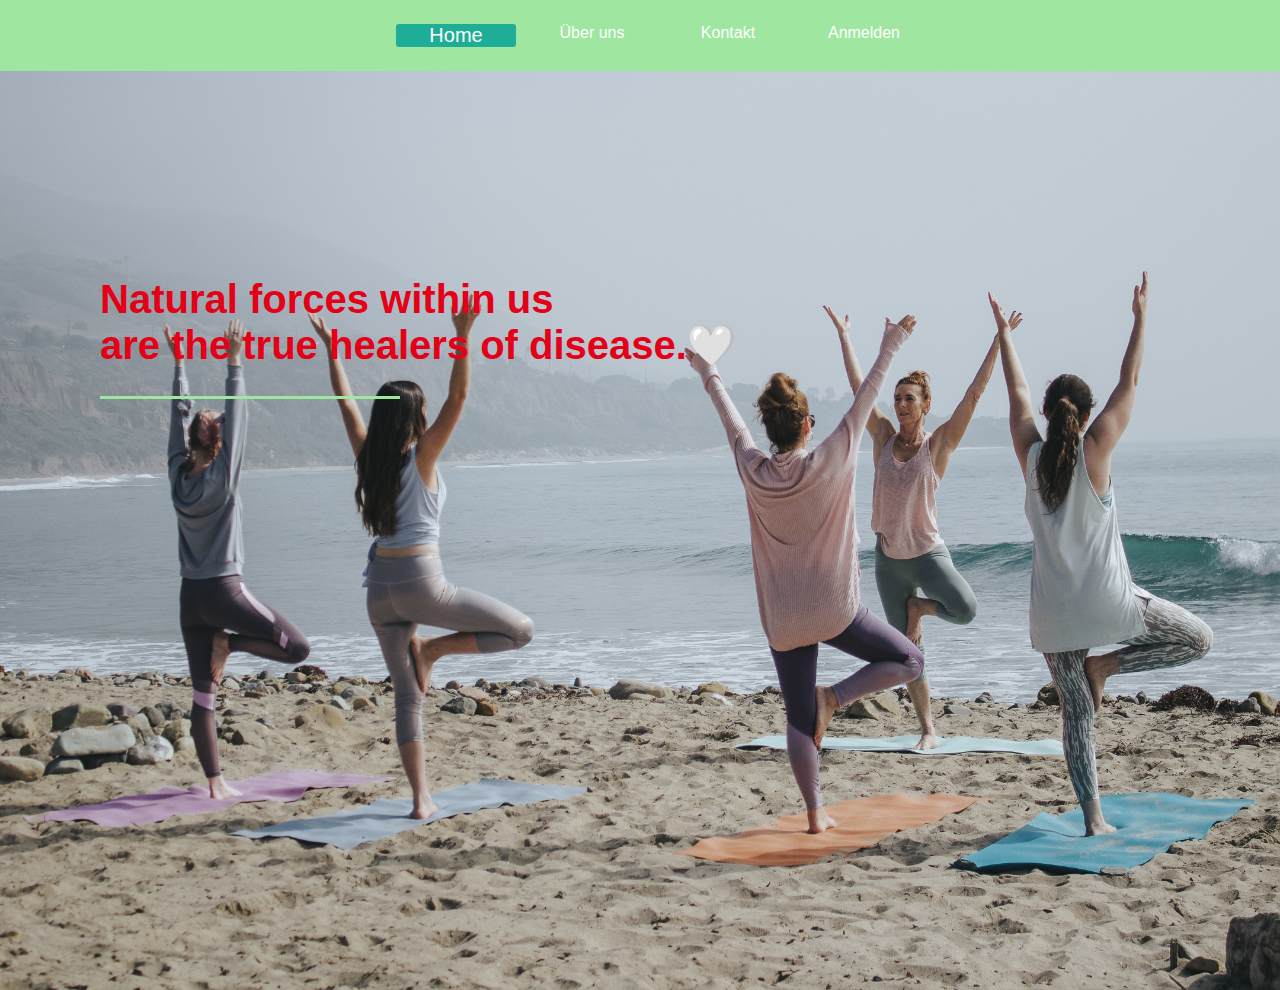
<file: index.html>
<!DOCTYPE html>
<html lang="en" dir="ltr">

<head>
  <meta charset="utf-8">
  <title>Wound Management</title>
  <link rel="stylesheet" href="style.css">
  <link rel="stylesheet" href="https://pro.fontawesome.com/releases/v5.10.0/css/all.css" integrity="sha384-AYmEC3Yw5cVb3ZcuHtOA93w35dYTsvhLPVnYs9eStHfGJvOvKxVfELGroGkvsg+p" crossorigin="anonymous"/>
  <link rel="icon" href="images/icon.png">
</head>

<body>


  <!--- TEIL1--------------->
  <div class="banner1">
    <img src="images/pic1.jpg">
    <div class="text-box text-box1">
      <h1>As Soon As Healing Takes Place,<br> Go Out And Heal Somebody Else &#129293;</h1>
      <span></span>
    </div>
  </div>

  <div class="banner2">
    <img src="images/pic2.jpg">
    <div class="text-box text-box2">
      <h1>Healing takes courage,<br> and we all have courage,<br> even if we have to dig a little to find it.&#129293;</h1>
      <span></span>
    </div>
  </div>

  <div class="banner3">
    <img src="images/pic3.jpg">
    <div class="text-box text-box3">
      <h1>Healing is an inside job.&#129293;</h1>
      <span></span>
    </div>
  </div>

  <div class="banner4">
    <img src="images/pic4.jpg">
    <div class="text-box text-box4">
      <h1>Natural forces within us <br> are the true healers of disease.&#129293;</h1>
      <span></span>
    </div>
  </div>

  <!--- TEIL2--------------->

  <div class="menu-bar">

    <ul>
      <li class="active"><a href="index.html"> <i class="fas fa-home"></i> Home </a></li>
      <li><a href="#"><i class="fas fa-stethoscope"></i> Über uns</a></li>
      <li><a href="#"><i class="fas fa-phone-alt"></i> Kontakt</a></li>
      <li><a href="Anmeldung.index.html"><i class="fas fa-sign-out-alt"></i> Anmelden</a></li>
    </ul>

  </div>


</body>

</html>
</file>
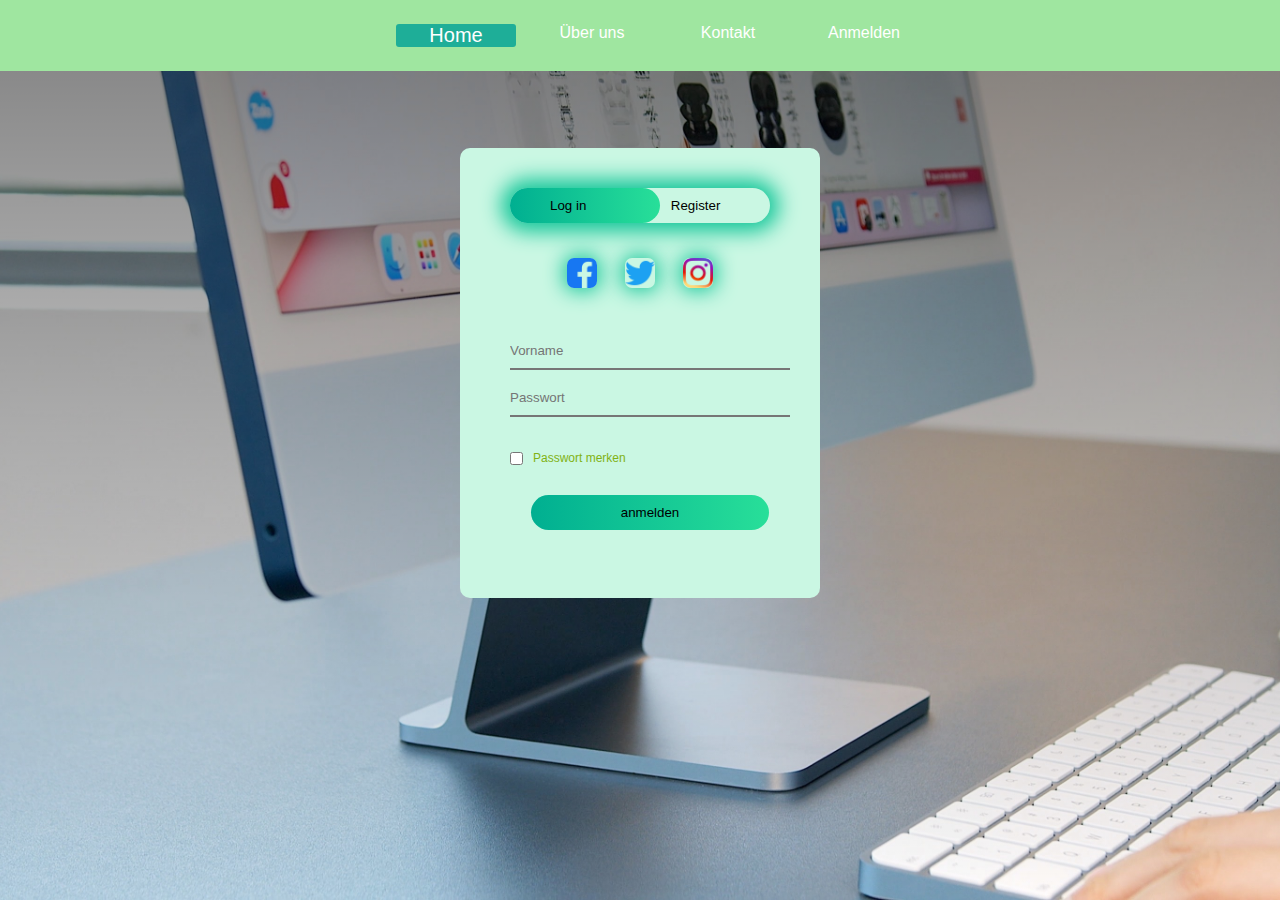
<file: Anmeldung.index.html>
<!DOCTYPE html>
<html lang="en" dir="ltr">

<head>
  <meta charset="utf-8">
  <title>Anmeldung</title>
  <link rel="stylesheet" href="Anmeldung.style.css">
  <link rel="stylesheet" href="https://pro.fontawesome.com/releases/v5.10.0/css/all.css" integrity="sha384-AYmEC3Yw5cVb3ZcuHtOA93w35dYTsvhLPVnYs9eStHfGJvOvKxVfELGroGkvsg+p" crossorigin="anonymous" />
  <link rel="icon" href="images/icon.png">
</head>

<body>


  <div class="hero">
    <div class="menu-bar">
      <ul>
        <li class="active"><a href="index.html"> <i class="fas fa-home"></i> Home </a></li>
        <li><a href="#"><i class="fas fa-stethoscope"></i> Über uns</a></li>
        <li><a href="#"><i class="fas fa-phone-alt"></i> Kontakt</a></li>
        <li><a href="#"><i class="fas fa-sign-out-alt"></i> Anmelden</a></li>
      </ul>
    </div>
    <div class="form-box">
      <div class="button-box">
        <div id="btn"></div>
        <button type="button" class="toggle-btn" onclick="Login()">Log in</button>
        <button type="button" class="toggle-btn" onclick="Register()">Register</button>
      </div>
      <div class="sociel-icons">
        <img src="images/fb.png">
        <img src="images/tw.png">
        <img src="images/ins.png">
      </div>
      <form id="Login" class="input-group">
        <input type="text" class="input-field" placeholder="Vorname">
        <input type="text" class="input-field" placeholder="Passwort">
        <input type="checkbox" class="check-box"><span>Passwort merken</span>
        <button type="submit" class="submit-btn">anmelden</button>
      </form>
      <form id="Register" class="input-group">
        <input type="text" class="input-field" placeholder="Vorname">
        <input type="email" class="input-field" placeholder="E-mail">
        <input type="text" class="input-field" placeholder="Passwort">
        <input type="checkbox" class="check-box"><span>Ich stimme den AGB zu</span>
        <button type="submit" class="submit-btn">regestrieren</button>
      </form>
    </div>
  </div>

  <script>
    var x = document.getElementById("Login");
    var y = document.getElementById("Register");
    var z = document.getElementById("btn");

    function Register() {
      x.style.left = "-400px";
      y.style.left = "50px";
      z.style.left = "110px";
    }

    function Login() {
      x.style.left = "50px";
      y.style.left = "450px";
      z.style.left = "0";
    }
  </script>
</body>

</html>
</file>
<file: style.css>
body{
  padding: 0;
  margin: 0;
  font-family: sans-serif;
  overflow: hidden;
}
.banner1 .banner2 .banner3 .banner4{
  height: 100vh;
  width: 100%;
  left: 0;
  top: 0;
}
img {
  width: 120%;
  height: 120%;
  position: absolute;
  left: 50%;
  top: 50%;
  transform: translate(-50%,-50%);
  animation: zoom-out 3s linear infinite;
}
@keyframes zoom-out {
  100%{
    width: 100%;
    height: 100%;
  }
}
.text-box {
  font-size: 20px;
  position: absolute;
  top: 150px;
  left: 100px;
  color: #e40017  ;
  margin-bottom: 40px;
  animation: textup 12s linear infinite;
  transform: translateY(100px);
}
.text-box span{
  background-color: #9fe6a0;
  height: 3px;
  width: 300px;
  position: absolute;
}
.banner1{
  animation: slide1 12s linear infinite;
}
.banner2{
  animation: slide2 12s linear infinite;
}
.banner3{
  animation: slide3 12s linear infinite;
}
.banner4{
  animation: slide4 12s linear infinite;
}
@keyframes slide1 {
  0%{
    visibility: visible;
  }
  25%{
    visibility: hidden;
  }
  50%{
    visibility: hidden;
  }
  75%{
    visibility: hidden;
  }
  100%{
    visibility: visible;
  }
}
@keyframes slide2 {
  0%{
    visibility: hidden;
  }
  25%{
    visibility: hidden;
  }
  50%{
    visibility: visible;
  }
  75%{
    visibility: hidden;
  }
  100%{
    visibility: hidden;
  }
}
@keyframes slide3 {
  0%{
    visibility: hidden;
  }
  25%{
    visibility: hidden;
  }
  50%{
    visibility: hidden;
  }
  75%{
    visibility: visible;
  }
  100%{
    visibility: hidden;
  }
}
@keyframes slide4 {
  0%{
    visibility: hidden;
  }
  25%{
    visibility: hidden;
  }
  50%{
    visibility: hidden;
  }
  75%{
    visibility: hidden;
  }
  100%{
    visibility: visible;
  }

}
@keyframes textup {
  10%{
    transform: translateY(0px);
  }
  100%{
    transform: translateY(0px);
  }
}
.text-box1{
  animation-delay: 0s;
}
.text-box2{
  animation-delay: 3s;
}
.text-box3{
  animation-delay: 6s;
}
.text-box4{
  animation-delay: 9s;
}


.menu-bar {
  position: relative;
  text-align: center;
  background-color: #9fe6a0;
}
.menu-bar ul {
  display: inline-flex;
  list-style: none;
  color: #fff;
}
.menu-bar ul li {
  width: 120px;
  margin: 8px;
}
.menu-bar ul li a {
  text-decoration: none;
  color: white;
}
.active, .menu-bar ul li :hover{
  font-size: 20px;
  background: #1eae98;
  border-radius: 3px;
}
.col-2 img{
  animation: block;

}
</file>
<file: Anmeldung.style.css>
body{
  margin: 0;
  padding: 0;
  font-family: sans-serif;
}
.hero{
  height: 100%;
  width: 100%;
  background-image: linear-gradient(rgba(0, 0, 1, 0.5),rgba(0, 0, 0, 0)),url(images/banner3.jpg );
  background-position: center;
  background-size: cover;
  position: absolute;
}
.form-box{
  width: 350px;
  height: 440px;
  position: relative;
  margin: 6% auto;
  background: #caf7e3;
  padding: 5px;
  border-radius: 10px;
  overflow: hidden;
}
.button-box{
  width: 260px;
  margin: 35px auto;
  position: relative;
  box-shadow: 0 0 20px 9px #16c79a;
  border-radius: 30px;
}
.toggle-btn {
  padding: 10px 40px;
  cursor: pointer;
  background: transparent;
  border: 0;
  outline: none;
  position: relative;
}
#btn{
  top: 0;
  left: 0;
  position: absolute;
  width: 150px;
  height: 100%;
  background: linear-gradient(to right,#00af91 , #28df99  );
  border-radius: 30px;
  transition: .5s;
}
.sociel-icons{
  margin: 30px auto;
  text-align: center;
}
.sociel-icons img{
  width: 30px;
  margin: 0 12px;
  box-shadow: 0 0 20px 3px #16c79a ;
  cursor: pointer;
  border-radius: 7px;
}
.input-group{
  left: 50px;
  top: 180px;
  position: absolute;
  width: 280px;
  transition: .5s;
}
.input-field{
  width: 100%;
  padding: 10px 0;
  margin: 5px 0;
  border-left: 0;
  border-top: 0;
  border-right: 0;
  border-bottom: 1px slide #81b214;
  outline: none;
  background: transparent;
}
.submit-btn{
  width: 85%;
  padding: 10px 30px;
  cursor: pointer;
  display: block;
  margin: auto;
  background: linear-gradient(to right,#00af91 , #28df99  );
  border: 0;
  outline: none;
  border-radius: 30px;
}
.check-box{
  margin: 30px 10px 30px 0;
}
span{
  color: #81b214;
  font-size: 12px;
  bottom: 65px;
  position: absolute;
}
#login{
  left: 50px;
}
#Register{
  left: 450px;
}




.menu-bar {
  position: relative;
  text-align: center;
  background-color: #9fe6a0;
}
.menu-bar ul {
  display: inline-flex;
  list-style: none;
  color: #fff;
}
.menu-bar ul li {
  width: 120px;
  margin: 8px;
}
.menu-bar ul li a {
  text-decoration: none;
  color: white;
}
.active, .menu-bar ul li :hover{
  font-size: 20px;
  background: #1eae98;
  border-radius: 3px;
}
.col-2 img{
  animation: block;

}
</file>
